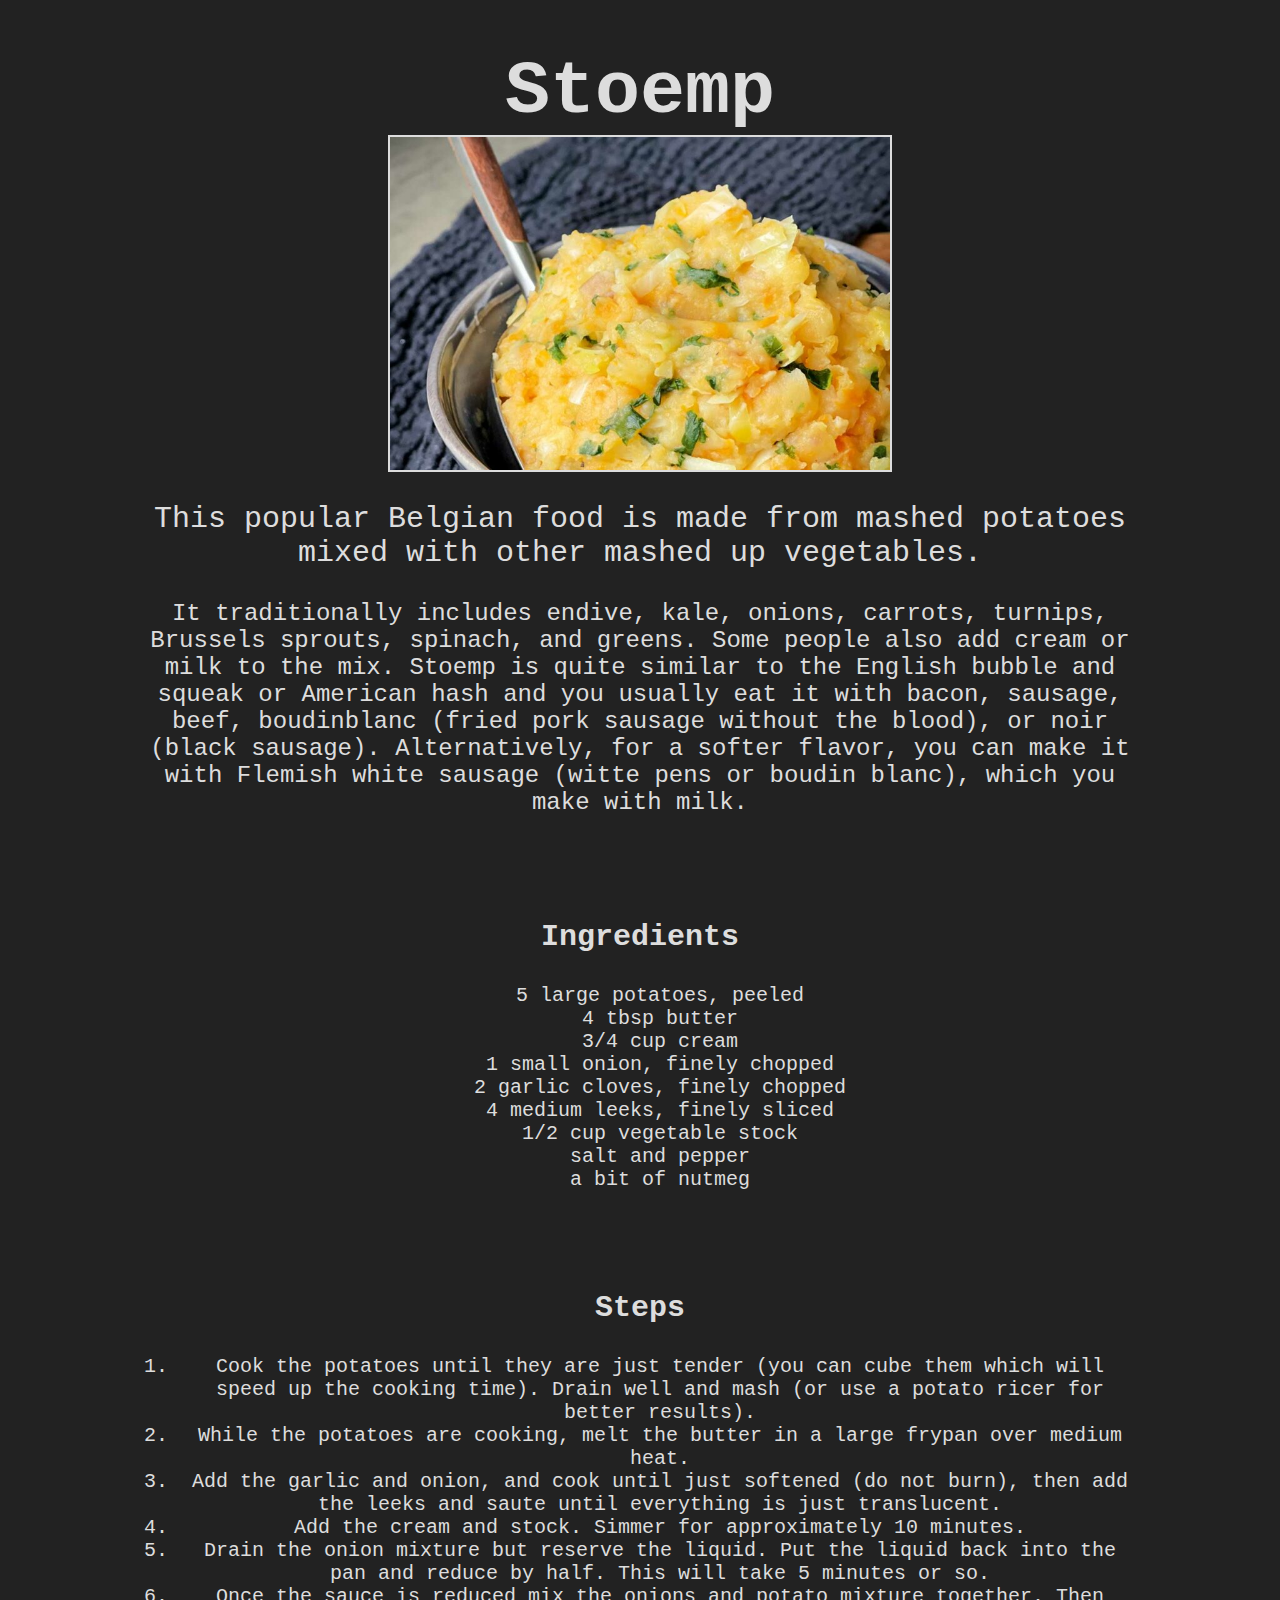
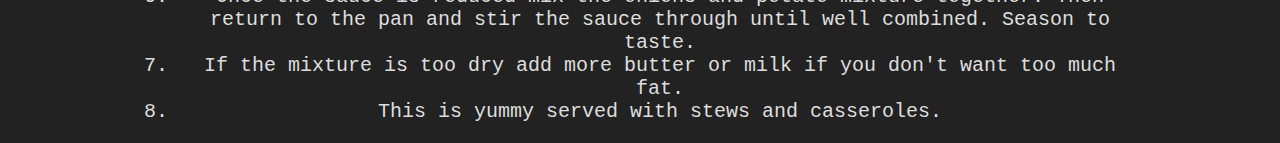
<file: recipes/stoemp.html>
<!DOCTYPE html>
<html>
    <head>
        <meta charset="utf-8">
        <title>Stoemp - Odin Recipes</title>
        <link rel="stylesheet" href="./../styles/style.css">
    </head>

    <body>
        <h1>Stoemp</h1>
        <img src="./../images/stoemp.jpg" />
        <p class="description">This popular Belgian food is made from mashed potatoes mixed with other mashed up vegetables.</p>
        <p class="description">It traditionally includes endive, kale, onions, carrots, turnips, Brussels sprouts, spinach, and greens. Some people also add cream or milk to the mix. Stoemp is quite similar to the English bubble and squeak or American hash and you usually eat it with bacon, sausage, beef, boudinblanc (fried pork sausage without the blood), or noir (black sausage). Alternatively, for a softer flavor, you can make it with Flemish white sausage (witte pens or boudin blanc), which you make with milk.</p>
        <div class="ingredients">
            <h3>Ingredients</h3>
            <ul>
                <li>5 large potatoes, peeled</li>
                <li>4 tbsp butter</li>
                <li>3/4 cup cream</li>
                <li>1 small onion, finely chopped</li>
                <li>2 garlic cloves, finely chopped</li>
                <li>4 medium leeks, finely sliced</li>
                <li>1/2 cup vegetable stock</li>
                <li>salt and pepper</li>
                <li>a bit of nutmeg</li>
            </ul>
        </div>
        <div class="steps">
            <h3>Steps</h3>
            <ol>
                <li>Cook the potatoes until they are just tender (you can cube them which will speed up the cooking time). Drain well and mash (or use a potato ricer for better results).</li>
                <li>While the potatoes are cooking, melt the butter in a large frypan over medium heat.</li>
                <li>Add the garlic and onion, and cook until just softened (do not burn), then add the leeks and saute until everything is just translucent.</li>
                <li>Add the cream and stock. Simmer for approximately 10 minutes.</li>
                <li>Drain the onion mixture but reserve the liquid. Put the liquid back into the pan and reduce by half. This will take 5 minutes or so.</li>
                <li>Once the sauce is reduced mix the onions and potato mixture together. Then return to the pan and stir the sauce through until well combined. Season to taste.</li>
                <li>If the mixture is too dry add more butter or milk if you don't want too much fat.</li>
                <li>This is yummy served with stews and casseroles.</li>
            </ol>
        </div>
        
    </body>
</html>
</file>
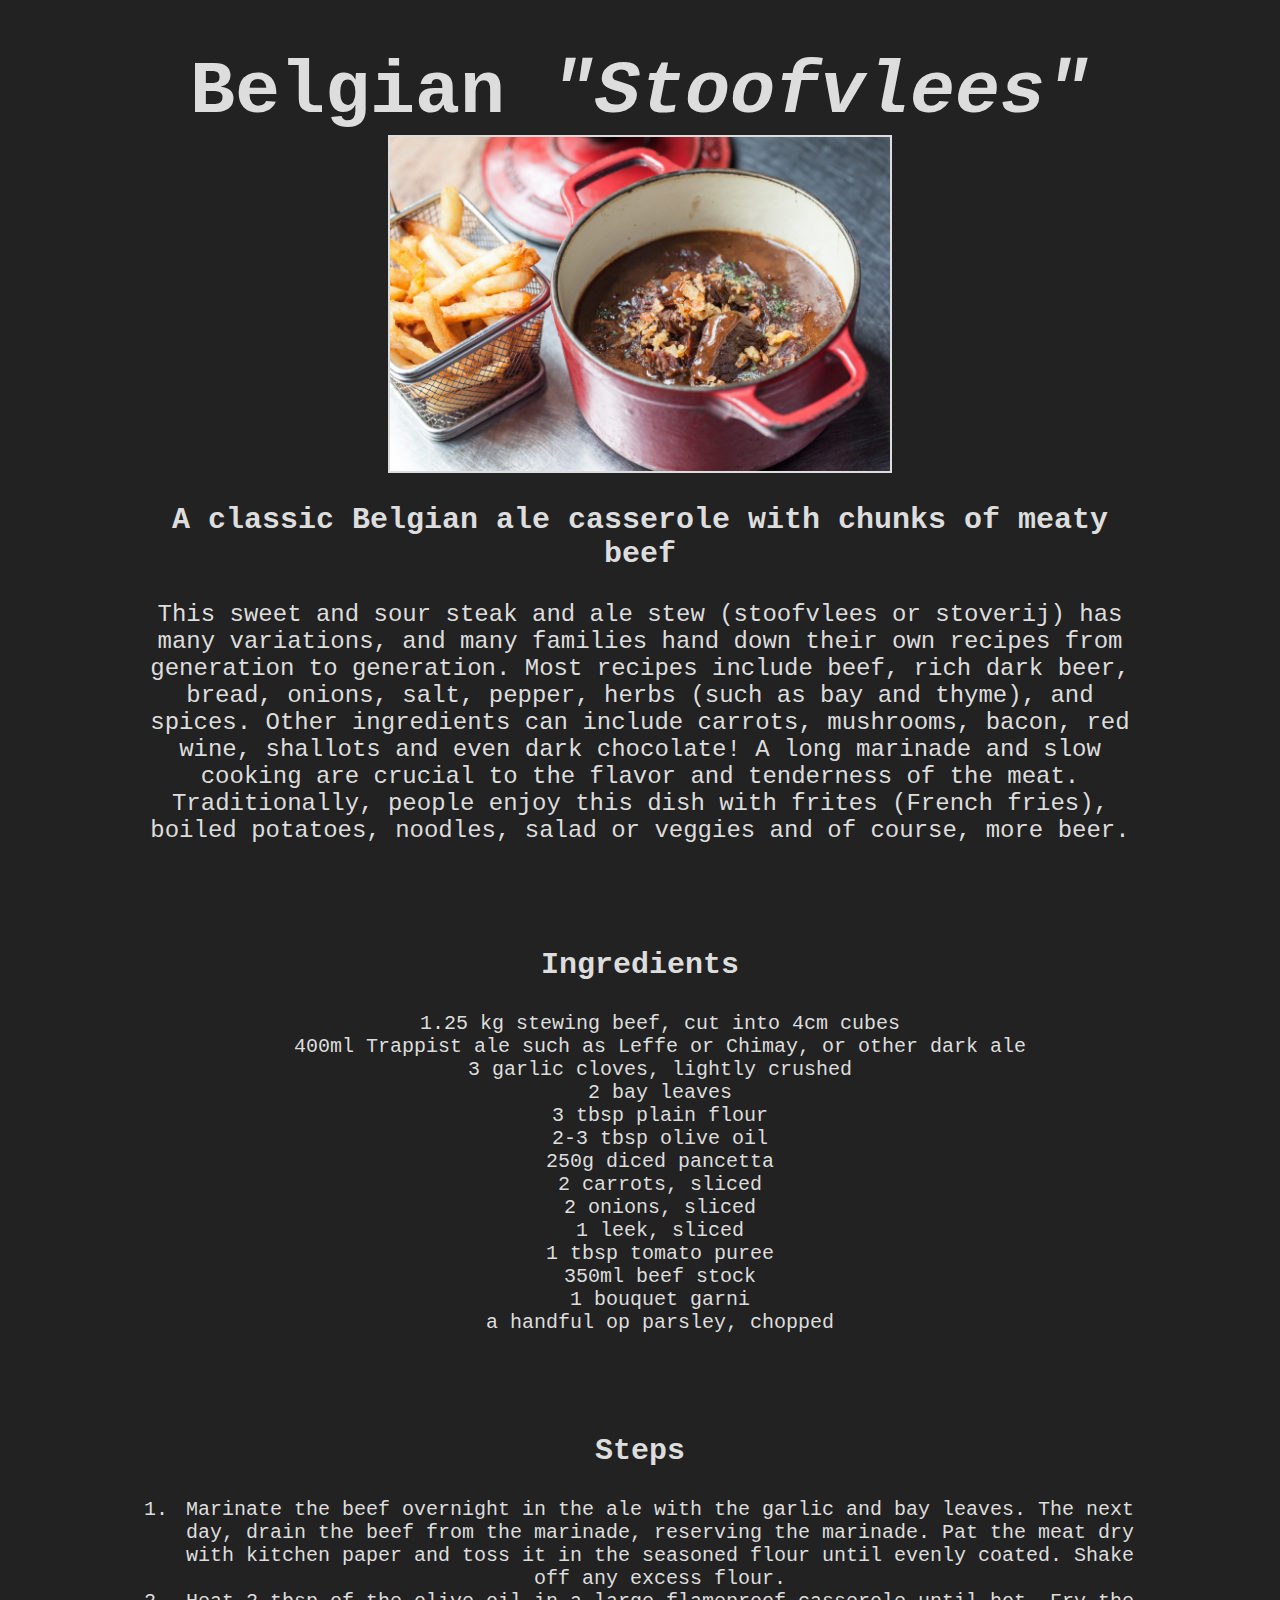
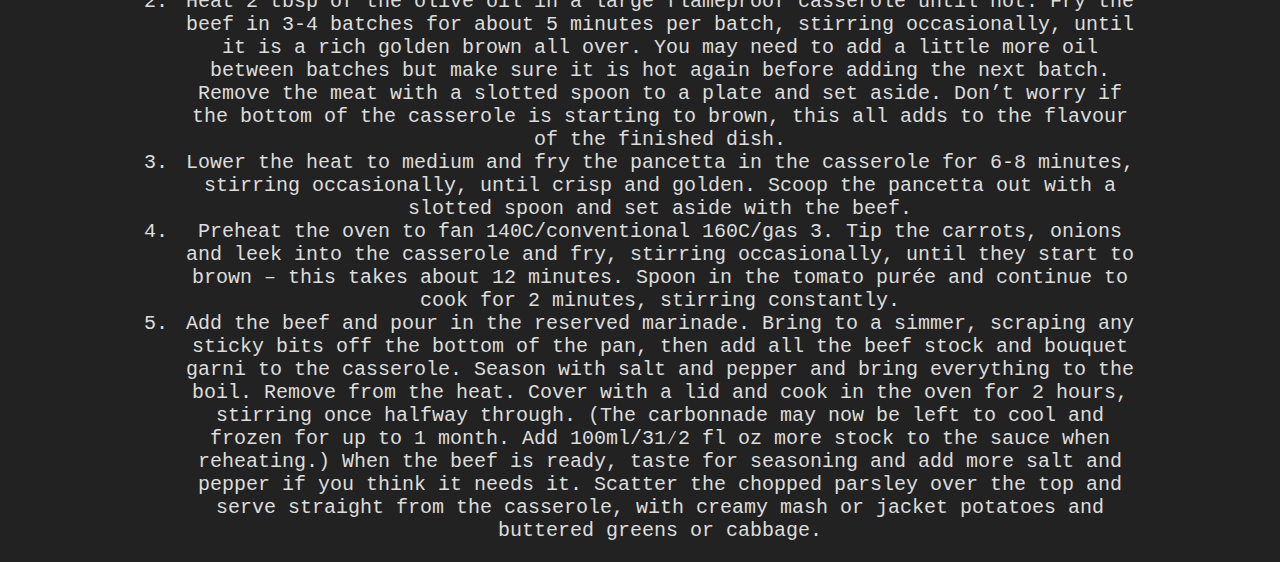
<file: recipes/stoofvlees.html>
<!DOCTYPE html>
<html>
    <head>
        <meta charset="utf-8">
        <title>Belgian "Stoofvlees" - Odin Recipes</title>
        <link rel="stylesheet" href="./../styles/style.css">
    </head>

    <body>
        <h1>Belgian <i>"Stoofvlees"</i></h1>
        <img src="./../images/stoofvlees.jpg" />
        <p class="description"><strong>A classic Belgian ale casserole with chunks of meaty beef</strong></p>
        <p class="description">This sweet and sour steak and ale stew (stoofvlees or stoverij) has many variations, and many families hand down their own recipes from generation to generation. Most recipes include beef, rich dark beer, bread, onions, salt, pepper, herbs (such as bay and thyme), and spices. Other ingredients can include carrots, mushrooms, bacon, red wine, shallots and even dark chocolate! A long marinade and slow cooking are crucial to the flavor and tenderness of the meat. Traditionally, people enjoy this dish with frites (French fries), boiled potatoes, noodles, salad or veggies and of course, more beer.</p>
        <div class="ingredients">
            <h3>Ingredients</h3>
            <ul>
                <li>1.25 kg stewing beef, cut into 4cm cubes</li>
                <li>400ml Trappist ale such as Leffe or Chimay, or other dark ale</li>
                <li>3 garlic cloves, lightly crushed</li>
                <li>2 bay leaves</li>
                <li>3 tbsp plain flour</li>
                <li>2-3 tbsp olive oil</li>
                <li>250g diced pancetta</li>
                <li>2 carrots, sliced</li>
                <li>2 onions, sliced</li>
                <li>1 leek, sliced</li>
                <li>1 tbsp tomato puree</li>
                <li>350ml beef stock</li>
                <li>1 bouquet garni</li>
                <li>a handful op parsley, chopped</li>
            </ul>
        </div>
        <div class="steps">
        <h3>Steps</h3>
            <ol>
                <li>Marinate the beef overnight in the ale with the garlic and bay leaves. The next day, drain the beef from the marinade, reserving the marinade. Pat the meat dry with kitchen paper and toss it in the seasoned flour until evenly coated. Shake off any excess flour.</li>
                <li>Heat 2 tbsp of the olive oil in a large flameproof casserole until hot. Fry the beef in 3-4 batches for about 5 minutes per batch, stirring occasionally, until it is a rich golden brown all over. You may need to add a little more oil between batches but make sure it is hot again before adding the next batch. Remove the meat with a slotted spoon to a plate and set aside. Don’t worry if the bottom of the casserole is starting to brown, this all adds to the flavour of the finished dish.</li>
                <li>Lower the heat to medium and fry the pancetta in the casserole for 6-8 minutes, stirring occasionally, until crisp and golden. Scoop the pancetta out with a slotted spoon and set aside with the beef.</li>
                <li>Preheat the oven to fan 140C/conventional 160C/gas 3. Tip the carrots, onions and leek into the casserole and fry, stirring occasionally, until they start to brown – this takes about 12 minutes. Spoon in the tomato purée and continue to cook for 2 minutes, stirring constantly.</li>
                <li>Add the beef and pour in the reserved marinade. Bring to a simmer, scraping any sticky bits off the bottom of the pan, then add all the beef stock and bouquet garni to the casserole. Season with salt and pepper and bring everything to the boil. Remove from the heat. Cover with a lid and cook in the oven for 2 hours, stirring once halfway through. (The carbonnade may now be left to cool and frozen for up to 1 month. Add 100ml/31⁄2 fl oz more stock to the sauce when reheating.) When the beef is ready, taste for seasoning and add more salt and pepper if you think it needs it. Scatter the chopped parsley over the top and serve straight from the casserole, with creamy mash or jacket potatoes and buttered greens or cabbage.</li>
            </ol>
        </div>
    </body>
</html>
</file>
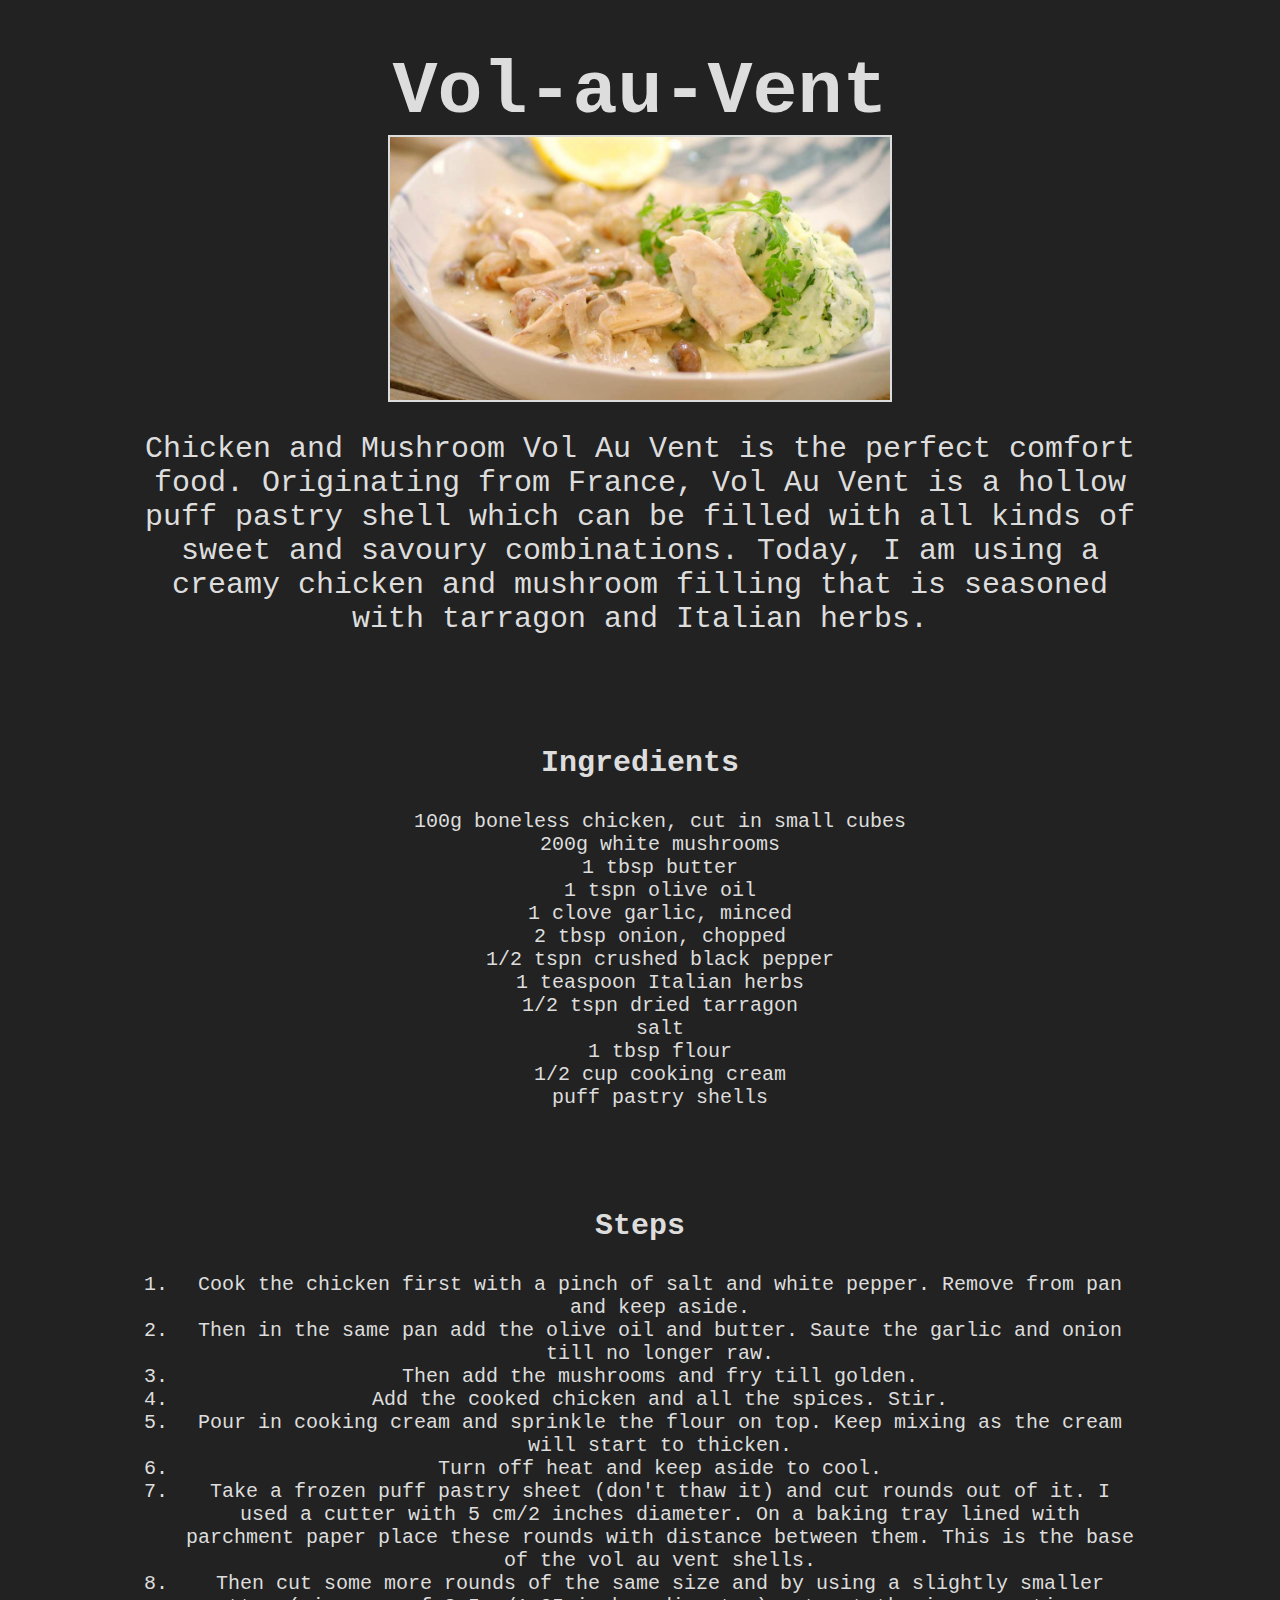
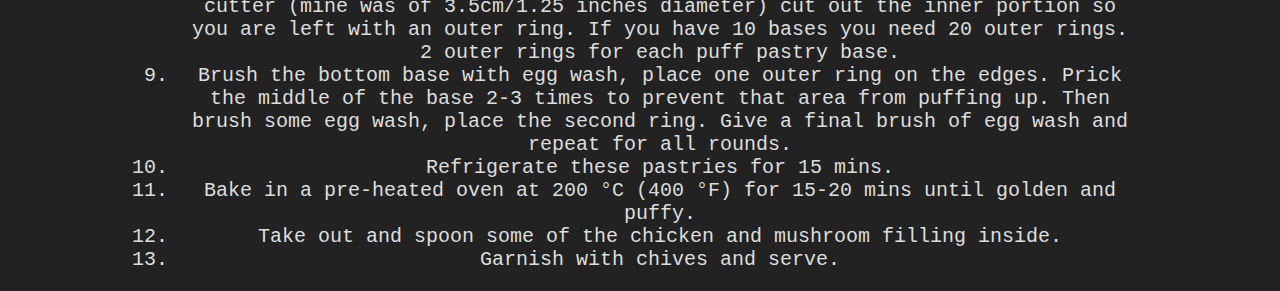
<file: recipes/vol-au-vent.html>
<!DOCTYPE html>
<html>
    <head>
        <meta charset="utf-8">
        <title>Vol-au-Vent - Odin Recipes</title>
        <link rel="stylesheet" href="./../styles/style.css">
    </head>

    <body>
        <h1>Vol-au-Vent</h1>
        <img src="./../images/vol-au-vent.jpg" />
        <p  class="description">Chicken and Mushroom Vol Au Vent is the perfect comfort food. Originating from France, Vol Au Vent is a hollow puff pastry shell which can be filled with all kinds of sweet and savoury combinations. Today,  I am using a creamy chicken and mushroom filling that is seasoned with tarragon and Italian herbs.</p>
        <div class="ingredients">
              <h3>Ingredients</h3>
            <ul>
                <li>100g boneless chicken, cut in small cubes</li>
                <li>200g white mushrooms</li>
                <li>1 tbsp butter</li>
                <li>1 tspn olive oil</li>
                <li>1 clove garlic, minced</li>
                <li>2 tbsp onion, chopped</li>
                <li>1/2 tspn crushed black pepper</li>
                <li>1 teaspoon Italian herbs</li>
                <li>1/2 tspn dried tarragon</li>
                <li>salt</li>
                <li>1 tbsp flour</li>
                <li>1/2 cup cooking cream</li>
                <li>puff pastry shells</li>
            </ul>
        </div>
        <div class="steps">
            <h3>Steps</h3>
            <ol>
                <li>Cook the chicken first with a pinch of salt and white pepper. Remove from pan and keep aside.</li>
                <li>Then in the same pan add the olive oil and butter. Saute the garlic and onion till no longer raw.</li>
                <li>Then add the mushrooms and fry till golden.</li>
                <li>Add the cooked chicken and all the spices. Stir.</li>
                <li>Pour in cooking cream and sprinkle the flour on top. Keep mixing as the cream will start to thicken.</li>
                <li>Turn off heat and keep aside to cool.</li>
                <li>Take a frozen puff pastry sheet (don't thaw it) and cut rounds out of it. I used a cutter with 5 cm/2 inches diameter. On a baking tray lined with parchment paper place these rounds with distance between them. This is the base of the vol au vent shells.</li>
                <li>Then cut some more rounds of the same size and by using a slightly smaller cutter (mine was of 3.5cm/1.25 inches diameter) cut out the inner portion so you are left with an outer ring. If you have 10 bases you need 20 outer rings. 2 outer rings for each puff pastry base.</li>
                <li>Brush the bottom base with egg wash, place one outer ring on the edges. Prick the middle of the base 2-3 times to prevent that area from puffing up. Then brush some egg wash, place the second ring. Give a final brush of egg wash and repeat for all rounds.</li>
                <li>Refrigerate these pastries for 15 mins.</li>
                <li>Bake in a pre-heated oven at 200 °C (400 °F) for 15-20 mins until golden and puffy.</li>
                <li>Take out and spoon some of the chicken and mushroom filling inside.</li>
                <li>Garnish with chives and serve.</li>
            </ol>
        </div>
        
    </body>
</html>
</file>
<file: styles/style.css>
body {
    background-color: #222222;
    color: #dddddd;
    width: 1000px;
    margin-left: auto;
    margin-right: auto;
    font-family:'Courier New', Courier, monospace;
}

h1 {
    text-align: center;
    font-size: 75px;
    margin-bottom: 0;
}

.subtitle {
    text-align: center;
    font-weight: bold;
    display: block;
}

.menu {
    list-style-type: none;
    display: block;
    text-align: center;

    margin-top: 50px;
    font-size: 35px;
}

.menu li a {
    color: #dddddd;
    text-decoration: none;
}

.menu li a:hover {
    color: #aaaaaa;
}

img {
    width: 500px;
    height: auto;
    display: block;
    margin-left: auto;
    margin-right: auto;

    border: 2px solid #dddddd;
}

.description {
    font-size: 24px;
    text-align: center;
}

.description:first-of-type {
    font-size: 30px;
}

.ingredients, .steps {
    padding-top: 50px;
    text-align: center;
    font-size: 20px;
}

.ingredients h3, .steps h3 {
    font-size: 30px;
}

.ingredients ul {
    list-style-type: none;
}
</file>
